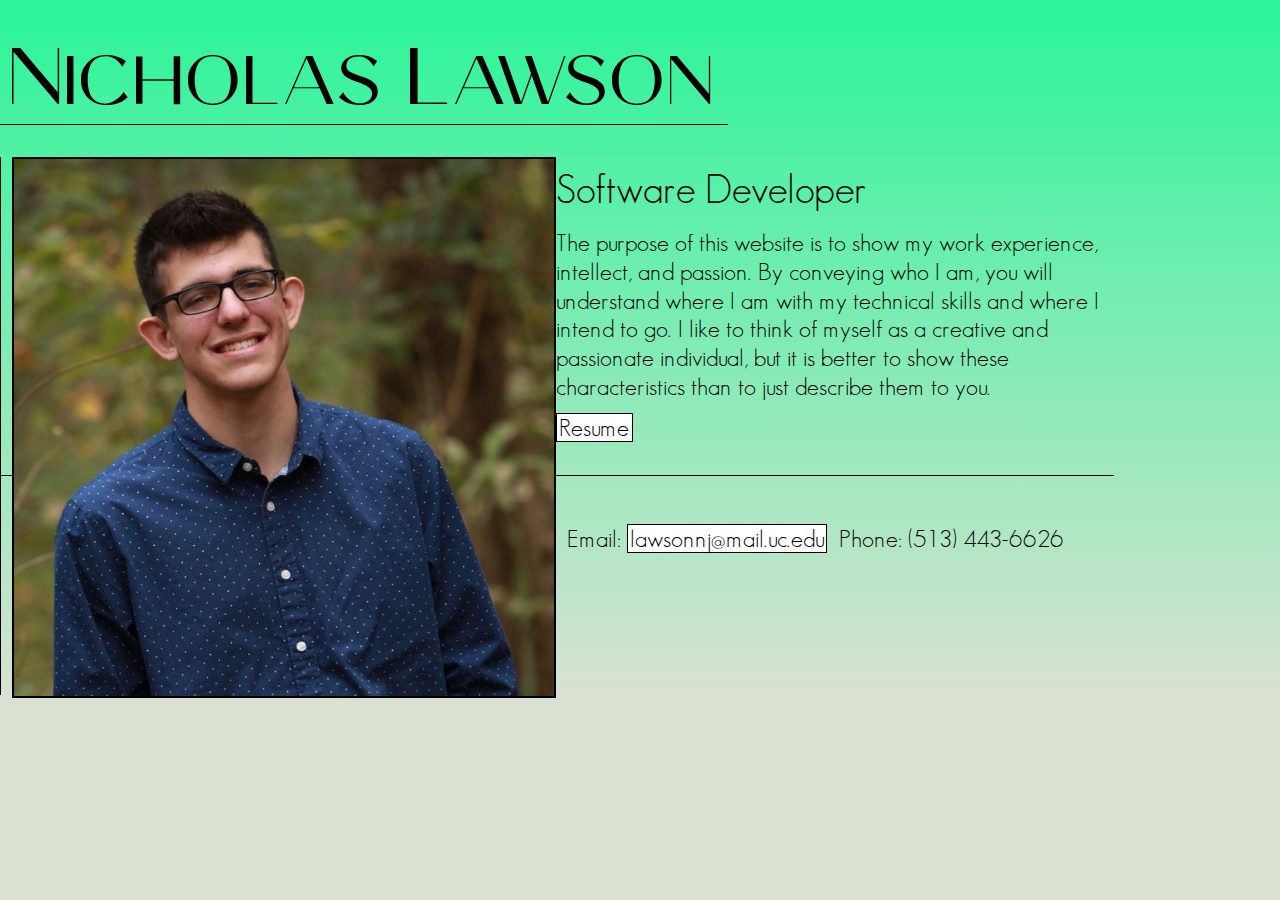
<file: index.html>
<!DOCTYPE html>
<html>
<head>

<title>Nicholas Lawson</title>
<link rel="icon" type="image/png" href="Icon.png">
<link rel="stylesheet" href="https://stackpath.bootstrapcdn.com/bootstrap/4.5.0/css/bootstrap.min.css" integrity="sha384-9aIt2nRpC12Uk9gS9baDl411NQApFmC26EwAOH8WgZl5MYYxFfc+NcPb1dKGj7Sk" crossorigin="anonymous">
<link rel="stylesheet" type="text/css" href="bstrpmain.css">
</head>

<body>
<div class="container">
	<div class="row">
		<div class="col-12">
			<h1 class="title">Nicholas Lawson</h1>
		</div>
	</div>
	<div class="row">
		<div class="col-xl-5">
			<div class="image">
				<p><img src="\profiletwo.jpg" alt="profile"></p>
			</div>
		</div>
		<div class="col-xl-7">
			<div class="info">
				<p style="font-size: 2.5em; padding-top: .6em; padding-bottom: .4em;">Software Developer</p>
				<p>The purpose of this website is to show my work experience, intellect, and passion. 
				By conveying who I am, you will understand where I am with my technical skills and where I intend to go. 
				I like to think of myself as a creative and passionate individual, 
				but it is better to show these characteristics than to just describe them to you.</p>
				<p style="padding-top: .5em"><a href="resume.html" target="_blank">Resume</a></p>
			</div>
		</div>
	</div>
	<div class="row">
		<div class="col-12">
			<footer>
				<p class="footer">Email: <a href="mailto:lawsonnj@mail.uc.edu">lawsonnj@mail.uc.edu</a>&nbsp; Phone: (513) 443-6626</p>
			</footer>
		</div>
	</div>
</div>
</body>
</html>
</file>
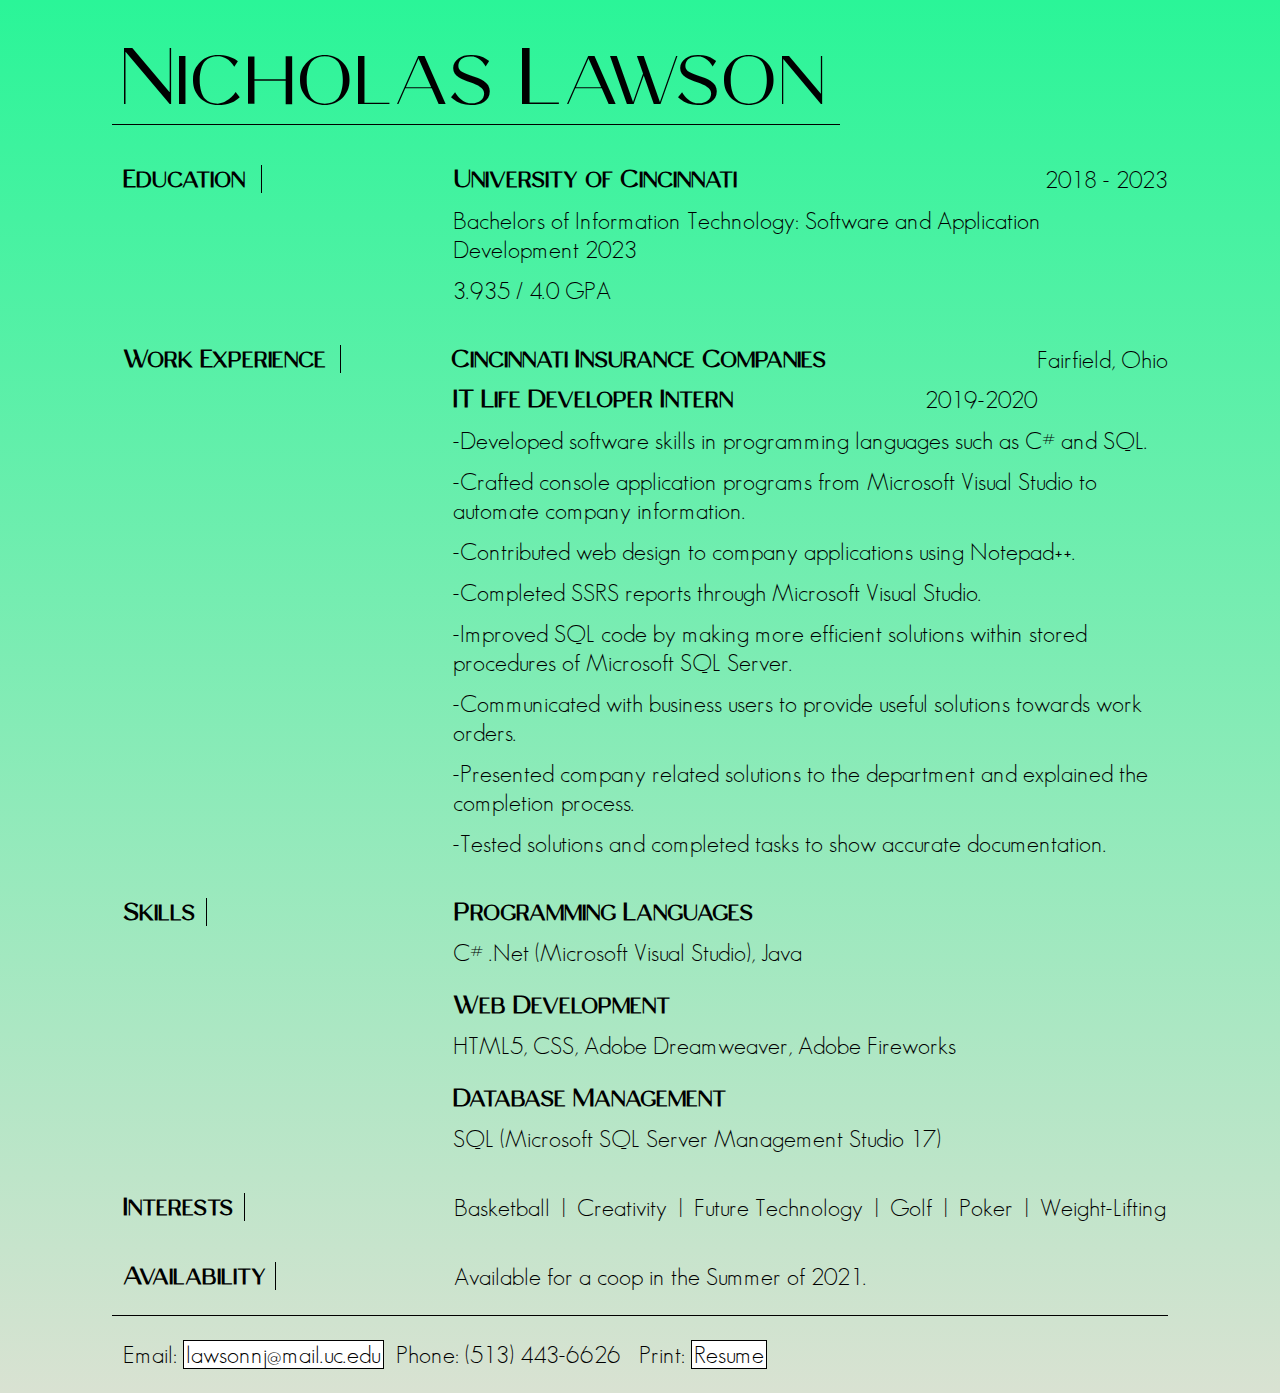
<file: resume.html>
<!DOCTYPE html>
<html>
<head>

<title>Nicholas Lawson</title>
<link rel="stylesheet" type="text/css" href="resume.css">
<link rel="icon" type="image/png" href="Icon.png">
</head>
<body>
<h1 class="title">Nicholas Lawson</h1>

<footer class="print">
<p class="footer" style="font-size: 1.7em; padding-left: .35em; margin-top: 0.5em;">Email: lawsonnj@mail.uc.edu&nbsp; Phone: (513) 443-6626</p>
</footer>

<div class="format-resume">

<div class="education">
<p class="resume" style="width: 5.5em;">Education</p>
<p class="firstline"  style="padding-left: 8em;">University of Cincinnati</p>
<p class="firstline">2018 - 2023</p>
<p class="resumeinfo">Bachelors of Information Technology: Software and Application Development 2023</p> 
<p class="resumeinfo">3.935 / 4.0 GPA</p>
</div>

<div class="employment">
<p class="resume" style="width: 8.8em;">Work Experience</p>
<p class="firstline" style="padding-left: 4.6em;">Cincinnati Insurance Companies</p>
<p class="firstline">Fairfield, Ohio</p>
<p class="secondline" style="padding-left: 14.2em;">IT Life Developer Intern</p>
<p class="secondline">2019-2020</p>
<p class="resumeinfo">-Developed software skills in programming languages such as C# and SQL.</p>
<p class="resumeinfo">-Crafted console application programs from Microsoft Visual Studio to automate company information.</p>
<p class="resumeinfo">-Contributed web design to company applications using Notepad++.</p> 
<p class="resumeinfo">-Completed SSRS reports through Microsoft Visual Studio.</p> 
<p class="resumeinfo">-Improved SQL code by making more efficient solutions within stored procedures of Microsoft SQL Server.</p>
<p class="resumeinfo">-Communicated with business users to provide useful solutions towards work orders.</p> 
<p class="resumeinfo">-Presented company related solutions to the department and explained the completion process.</p> 
<p class="resumeinfo">-Tested solutions and completed tasks to show accurate documentation.</p>  
</div>

<div class="skills">
<p class="resume" style="width: 3.2em;">Skills</p>
<p class="headline" style="padding-left: 10.3em;">Programming Languages</p>
<p class="resumeinfo" style="padding-right: 10em;">C# .Net (Microsoft Visual Studio), Java</p>
<p class="headline" style="padding-left: 14.2em; padding-top: 1em;">Web Development</p>
<p class="resumeinfo">HTML5, CSS, Adobe Dreamweaver, Adobe Fireworks</p>
<p class="headline" style="padding-left: 14.2em; padding-top: 1em;">Database Management</p>
<p class="resumeinfo">SQL (Microsoft SQL Server Management Studio 17)</p>
</div>

<div class="interests">
<p class="resume" style="width: 4.8em;">Interests</p>
<p style="padding-left: 8.7em;">Basketball&nbsp; | &nbsp;Creativity&nbsp; | &nbsp;Future Technology&nbsp; | &nbsp;Golf&nbsp; | &nbsp;Poker&nbsp; | &nbsp;Weight-Lifting</p>
</div>

<div class="availability">
<p class="resume" style="width: 6.1em;">Availability</p>
<p style="padding-left: 7.4em; padding-bottom: 1em;">Available for a coop in the Summer of 2021.</p>
</div>



<footer class="noprint">
<p class="footer">Email: <a href="mailto:lawsonnj@mail.uc.edu">lawsonnj@mail.uc.edu</a>&nbsp; Phone: (513) 443-6626 &nbsp; Print: <a href="" onclick="window.print()">Resume</a></p>
</footer>
</div>
</body>
</html>
</file>
<file: bstrpmain.css>
/* MAIN CSS */

/*Custom imported fonts*/

@font-face
{
	font-family: Simplician;
	src: url(CelinePeachSans.otf);
}

@font-face
{
	font-family: Numeratus;
	src: url(GeosansLight.ttf);
	font-weight: bold;
}

/*HTML tag rules*/

div a
{
	border: .05em solid black;
	color: black;
	background-color: white;
	text-decoration: none;
	padding:  0em .1em 0em 0.1em;
}

div a:hover, div a:active
{
	background-color: black;
	color: #d9e2d2;
	text-decoration: none;
}

body
{
		background-color: #d9e2d2;
		background-image: linear-gradient(0deg, #d9e2d2 0%, #2AF598 100%);
		background-repeat: no-repeat;
		background-size: cover;
		height: 100%;
		width: 100%;
		margin: 0;
}

footer
{
	margin-top: 2em;
	border-top: .01em solid black;
}

div img
{
	border: .1em solid black;
	width: 22.5em;;
}

.image img
{
	display: block;
}

.image p 
{
	border-left: .01em solid black;
	padding-left: .45em;
	height: 22.4em;;
}

p:not(.footer)
{
	font-size: 1.5em;
	font-weight: bold;
	line-height: 1.2;
	margin: 0;
}

/*HTML class rules*/

.container
{
	max-width: 87%;
	margin-top: 2em;
}

.footer
{
	font-size: 1.5em;
	font-weight: bold;
	padding-left: .45em;
	float: left;
	font-family: numeratus;
	padding-top: 1em;
}

.format-main
{
	font-family: Numeratus;
	margin: 0;
	float: left;
}

.image 
{
	margin-top: 2em;
	float: left;
}

.info
{
	font-family: numeratus;
	padding-top: 1em;
	height: 50%;
	padding-left: 1.45em;
}

.title
{
	margin: 0;
	font-family: Simplician;
	padding-left: .1em;
	font-size: 5em;
	border-bottom: .01em solid black;
	width: 9em;
	font-weight: lighter;
}
</file>
<file: resume.css>
/* RESUME CSS */

/*Custom imported fonts*/

@font-face
{
	font-family: Simplician;
	src: url(CelinePeachSans.otf);
}

@font-face
{
	font-family: Numeratus;
	src: url(GeosansLight.ttf);
	font-weight: bold;
}

/*HTML tag rules*/

a
{
	border: .05em solid black;
	color: black;
	background-color: white;
	text-decoration: none;
	padding:  0em .1em 0em 0.1em;
}

a:hover, a:active
{
	background-color: black;
	color: #d9e2d2;
}

body
{
		background-color: #d9e2d2;
		background-image: linear-gradient(0deg, #d9e2d2 0%, #2AF598 100%);
		background-repeat: no-repeat;
		background-size: cover;
		margin-left: 7em;
		margin-right: 7em;
		margin-top: 2em;
}

div
{
	max-width: 100%;
}

footer
{
	width: 100%;
	border-top: .01em solid black;
}

p:not(.footer):not(.resume)
{
	font-size: 1.5em;
	font-weight: bold;
}

/*HTML class rules*/

div .firstline, div .secondline , div .headline
{
	display: inline;
}

div .firstline:nth-child(2)
{
	float:left; 
	font-family: Simplician;
}
div .firstline:nth-child(3)
{	
	float:right;
}
div .headline
{
	float:left; 
	font-family: Simplician;
}
div .secondline:nth-child(4)
{
	float:left; 
	font-family: Simplician; 
	padding-top: .5em;
}
div .secondline:nth-child(5)
{
	float:right; 
	padding-top: .5em;
}

.education, .employment, .skills, .interests, .availability
{
	display: flow-root;
	padding-top: 2.5em;
}

.education p, .employment p, .skills p, .interests p, .availability p
{
	margin: 0;
}

.footer
{
	font-size: 1.5em;
	font-weight: bold;
	padding-left: .45em;
}

.format-resume
{
	font-family: Numeratus;
	margin: 0;
	float: left;
}

.format-resume div p, .format-resume footer
{
	float: left;
}

.print
{
	display: none;
}

.resume
{
	padding-left: .45em;
	font-family: Simplician;
	font-weight: bold;
	font-size: 1.5em;
	padding-right: .25em;
	border-right: .01em solid black;
}

.resumeinfo
{
	padding-top: .5em;
	padding-left: 14.2em;
	float: left;
	margin: 0;
}

.title
{
	margin: 0;
	font-family: Simplician;
	padding-left: .1em;
	font-size: 5em;
	border-bottom: .01em solid black;
	width: 9em;
	font-weight: lighter;
}

/*PRINT SETTINGS*/

@media print
{
	
	/*HTML tag rules - Print */
	
	body
	{
		margin: 0em;
		width: 100%;
	}
	
	footer
	{
		border: none;
		font-family: numeratus;
	}
	
	p:not(.header):not(.resume), .resume
	{
		font-size: 1em;
	}
	/*HTML class rules - Print */
	
	.noprint
	{
		display: none;
	}
	
	.print
	{
		font-size: .7em;
		display: flow-root;
	}
	
	.title
	{
		font-size: 3.5em;
	}
}
</file>
